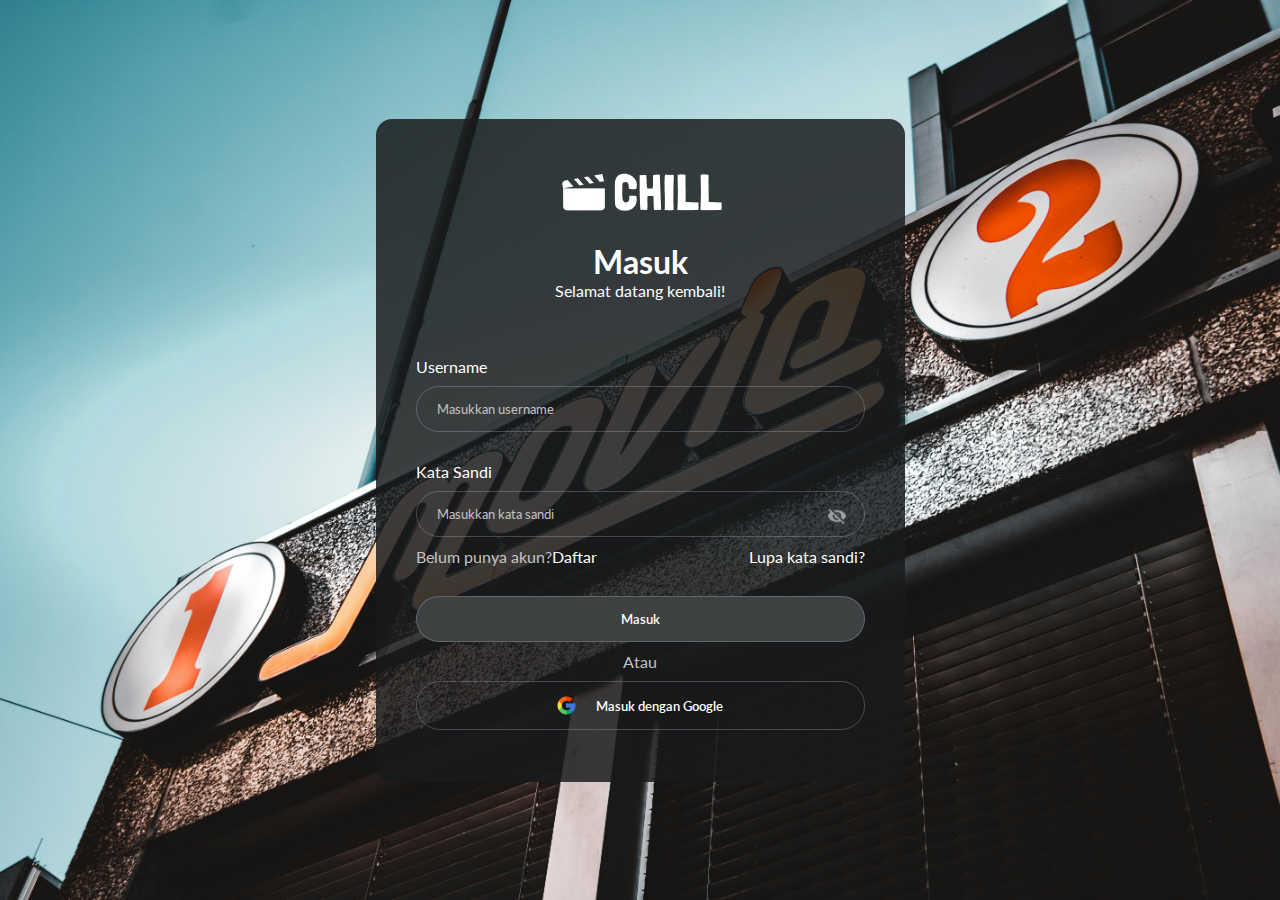
<file: login/index.html>
<!DOCTYPE html>
<html lang="en">
<head>
    <meta charset="UTF-8">
    <meta name="viewport" content="width=device-width, initial-scale=1.0">
    <title>Login</title>
    <link rel="stylesheet" href="style.css">
</head>
<body>
    
    <div class="login-card-container">
        <div class="login-logo">
            <img src="../assets/Logo.png" alt="logo">
        </div>
        <div class="login-header">
            <h3>Masuk</h3>
            <p>Selamat datang kembali!</p>
        </div>
        <form class="login-form">
            <label for="username">Username</label>
            <div class="form-item">
                <input type="email" name="email" placeholder="Masukkan username">
            </div>
            <label for="password">Kata Sandi</label>
            <div class="form-item">
                <input type="password" name="password" placeholder="Masukkan kata sandi">
                <img class="eye-off-btn" src="..//assets/eye-off.png" alt="logo">
            </div>
            <div class="links">
                <p>Belum punya akun?<a href="../register/index.html">Daftar</a></p>
                <a href="#">Lupa kata sandi?</a>
            </div>
            <div class="btn-login-footer">
                <button class="btn-submit" type="submit">Masuk</button>
                <p>Atau</p>
                <button class="btn-google" type="submit">
                    <img src="../assets/2991148 1.png" alt="google">
                    Masuk dengan Google
                </button>
            </div>
        </form>
    </div>


</body>
</html>
</file>
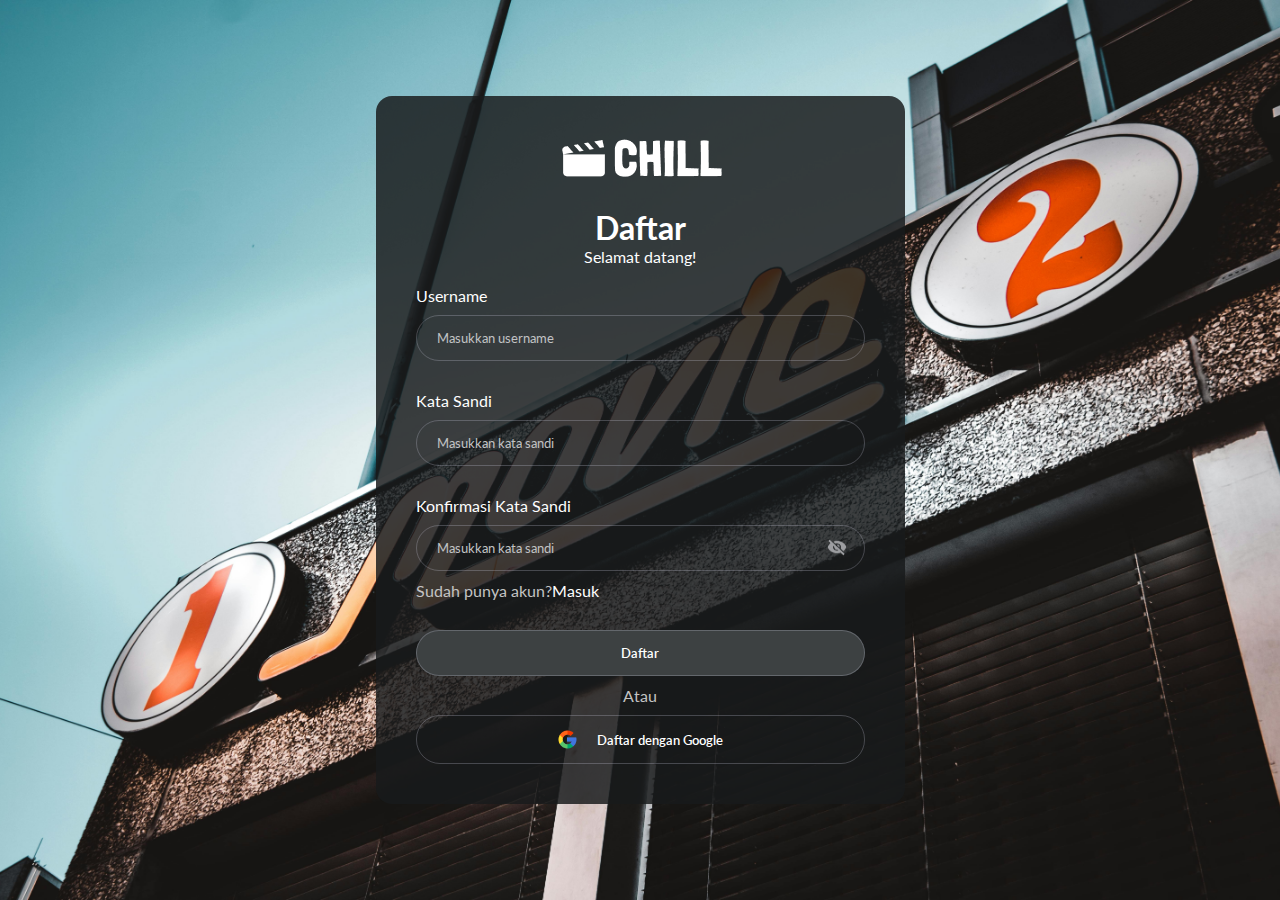
<file: register/index.html>
<!DOCTYPE html>
<html lang="en">
<head>
    <meta charset="UTF-8">
    <meta name="viewport" content="width=device-width, initial-scale=1.0">
    <title>Register</title>
    <link rel="stylesheet" href="style.css">
</head>
<body>
    
    <div class="register-card-container">
        <div class="login-logo">
            <img src="../assets/Logo.png" alt="logo">
        </div>
        <div class="login-header">
            <h3>Daftar</h3>
            <p>Selamat datang!</p>
        </div>
        <form class="login-form">
            <label for="username">Username</label>
            <div class="form-item">
                <input type="email" name="email" placeholder="Masukkan username">
            </div>
            <label for="password">Kata Sandi</label>
            <div class="form-item">
                <input type="password" name="password" placeholder="Masukkan kata sandi">
                <img class="eye-off-btn" src="..//assets/eye-off.png" alt="logo">
            </div>
            <label for="password">Konfirmasi Kata Sandi</label>
            <div class="form-item">
                <input type="password" name="password" placeholder="Masukkan kata sandi">
                <img class="eye-off-btn" src="..//assets/eye-off.png" alt="logo">
            </div>
            <div class="link">
                <p>Sudah punya akun?<a href="#">Masuk</a></p>
            </div>
            <div class="btn-login-footer">
                <button class="btn-submit" type="submit">Daftar</button>
                <p>Atau</p>
                <button class="btn-google" type="submit">
                    <img src="../assets/2991148 1.png" alt="google">
                    Daftar dengan Google
                </button>
            </div>
        </form>
    </div>


</body>
</html>
</file>
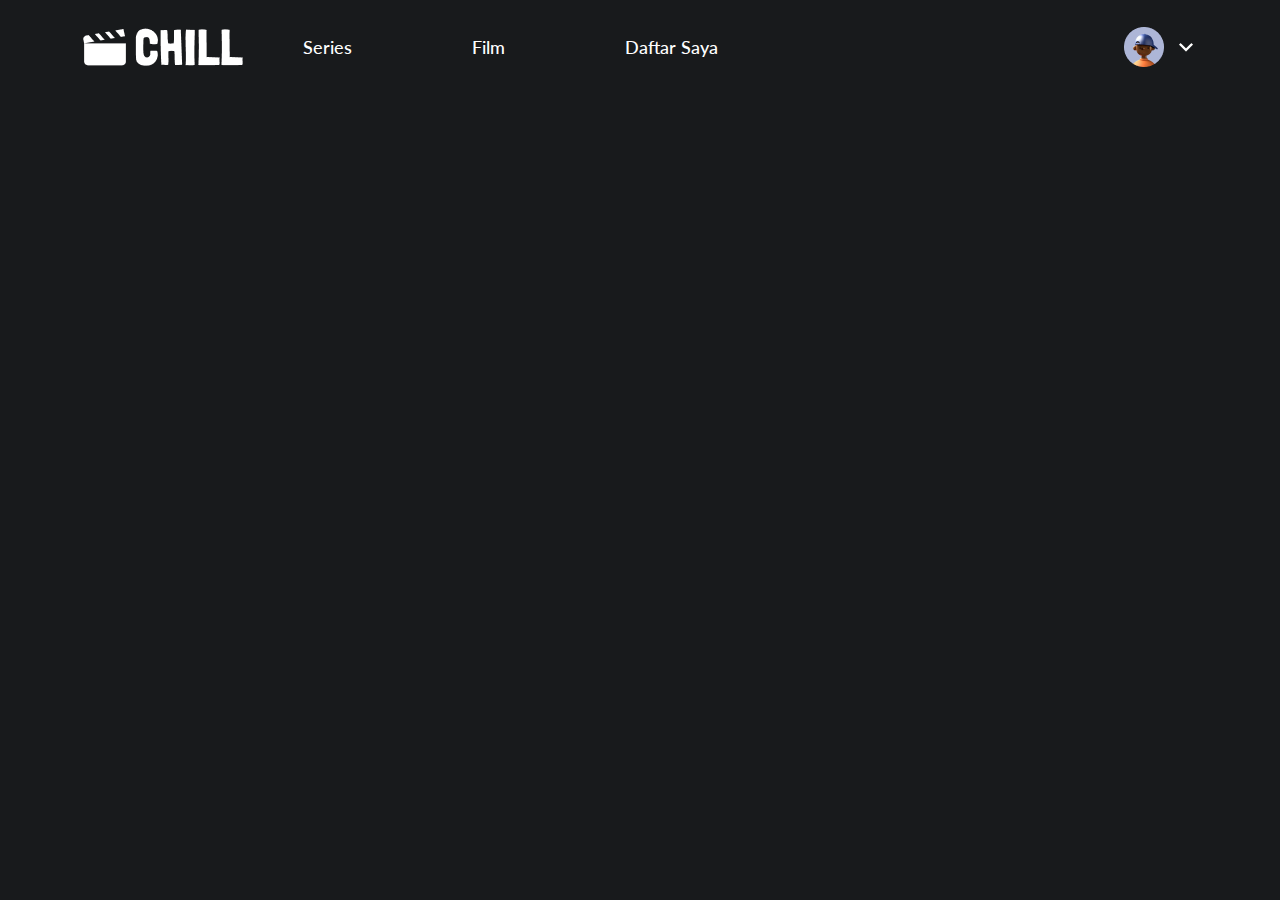
<file: beranda/indexx.html>
<!DOCTYPE html>
<html lang="en">
<head>
    <meta charset="UTF-8">
    <meta name="viewport" content="width=device-width, initial-scale=1.0">
    <title>Beranda</title>
    <link rel="stylesheet" href="style.css">
</head>
<body>
   
<header class="header">
    <nav class="navbar">
        <img src="../assets/Logo.png" alt="">
        <a href="#">Series</a>
        <a href="#">Film</a>
        <a href="#">Daftar Saya</a>
    </nav>
    <div class="top-right">
        <img src="../assets/Avatar.png" alt="Profile">
    </div>
</header>

</body>
</html>
</file>
<file: login/style.css>
@import url('https://fonts.googleapis.com/css2?family=Lato:ital,wght@0,100;0,300;0,400;0,700;0,900;1,100;1,300;1,400;1,700;1,900&display=swap');

* {
    padding: 0;
    margin: 0;
    box-sizing: border-box;
    font-family: "Lato", sans-serif;
}

body {
    min-height: 100vh;
    display: flex;
    align-items: center;
    justify-content: center;
    background: url(../assets/pexels-suissounet-1200450.jpg);
    background-size: cover;
    background-repeat: no-repeat;
    background-position: center;
    overflow: hidden;
}

.login-card-container {
    width: 100%;
    max-width: 529px;
    height: 663px;
    color: #ffffff;
    background: rgba(24, 26, 28, 0.84);
    display: flex;
    flex-direction: column;
    border-radius: 16px;
    padding: 40px;
    align-items: center;
    justify-content: center;
}

.login-logo img {
    width: 163px;
    margin-bottom: 25px;
}

.login-header {
    text-align: center;
    margin-bottom: 37px;
}

.login-header h3 {
    font-size: 32px;
    font-weight: 700;
}

.login-header p {
    font-size: 16px;
    font-weight: 400;
}

.login-form {
    display: flex;
    flex-direction: column;
    width: 100%; 
    position: relative;
    gap: 10px;
}

.login-form label {
    font-size: 16px;
    font-weight: 400;
    margin-top: 20px;
}

.login-form .form-item input {
    position: relative;
    width: 100%;
    padding: 14px 20px;
    border: 1px solid rgba(231, 227, 252, 0.23);
    border-radius: 24px;
    background: transparent;
    color: #ffffff;
}

.login-form input::placeholder {
    color: rgba(193, 194, 196, 1);
}

.login-form .eye-off-btn {
    width: 20px;
    height: 20px;
    position: absolute;
    right: 4%;
    bottom: 52%;
}


.login-form .links {
    display: flex;
    align-items: center;
    justify-content: space-between;
    margin-bottom: 20px;
}

.login-form .links p {
    color: #c3c3c3;
}

.login-form .links a {
    text-decoration: none;
    color: #ffffff;
}

.login-form .links a:hover {
    text-decoration: underline;
}

.login-form .btn-login-footer {
width: 100%;
    display: flex;
    flex-direction: column;
}

.login-form .btn-login-footer button {
    width: 100%;
    padding: 14px 20px;
    font-weight: 600;
    border-radius: 24px;
    border: 1px solid rgba(231, 227, 252, 0.23);
    color: #ffffff;
    cursor: pointer;
}

.login-form .btn-login-footer p {
    text-align: center;
    margin: 10px 0;
    color: #c3c3c3;
}

.login-form .btn-login-footer .btn-submit {
    background-color: rgba(61, 65, 66, 1);
}

.login-form .btn-login-footer .btn-google {
    display: flex;
    justify-content: center;
    align-items: center;
    gap: 20px;
    background-color: transparent;
}

/* Responsive */

@media (max-width: 576px) {
    .login-card-container {
        width: 400px;
        padding: 2rem;
    }

    .login-form .links {
        font-size: 14px;
    }
}
</file>
<file: register/style.css>
@import url('https://fonts.googleapis.com/css2?family=Lato:ital,wght@0,100;0,300;0,400;0,700;0,900;1,100;1,300;1,400;1,700;1,900&display=swap');

* {
    padding: 0;
    margin: 0;
    box-sizing: border-box;
    font-family: "Lato", sans-serif;
}

body {
    min-height: 100vh;
    display: flex;
    align-items: center;
    justify-content: center;
    background: url(../assets/pexels-suissounet-1200450.jpg);
    background-size: cover;
    background-repeat: no-repeat;
    background-position: center;
    overflow: hidden;
}

.register-card-container {
    width: 100%;
    max-width: 529px;
    color: #ffffff;
    background: rgba(24, 26, 28, 0.84);
    display: flex;
    flex-direction: column;
    border-radius: 16px;
    padding: 40px;
    align-items: center;
    justify-content: center;
}

.login-logo img {
    width: 163px;
    margin-bottom: 25px;
}

.login-header {
    text-align: center;
}

.login-header h3 {
    font-size: 32px;
    font-weight: 700;
}

.login-header p {
    font-size: 16px;
    font-weight: 400;
}

.login-form {
    display: flex;
    flex-direction: column;
    width: 100%; 
    position: relative;
    gap: 10px;
}

.login-form label {
    font-size: 16px;
    font-weight: 400;
    margin-top: 20px;
}

.login-form .form-item input {
    position: relative;
    width: 100%;
    padding: 14px 20px;
    border: 1px solid rgba(231, 227, 252, 0.23);
    border-radius: 24px;
    background: transparent;
    color: #ffffff;
}

.login-form input::placeholder {
    color: rgba(193, 194, 196, 1);
}

.login-form .eye-off-btn {
    width: 20px;
    height: 20px;
    position: absolute;
    right: 4%;
    bottom: 41.5%;
}


.login-form .link {
display: flex;
    align-items: center;
    justify-content: space-between;
    margin-bottom: 20px;
}

.login-form .link p {
    color: #c3c3c3;
}

.login-form .link a {
    text-decoration: none;
    color: #ffffff;
}

.login-form .link a:hover {
    text-decoration: underline;
}

.login-form .btn-login-footer {
width: 100%;
    display: flex;
    flex-direction: column;
}

.login-form .btn-login-footer button {
    width: 100%;
    padding: 14px 20px;
    font-weight: 600;
    border-radius: 24px;
    border: 1px solid rgba(231, 227, 252, 0.23);
    color: #ffffff;
    cursor: pointer;
}

.login-form .btn-login-footer p {
    text-align: center;
    margin: 10px 0;
    color: #c3c3c3;
}

.login-form .btn-login-footer .btn-submit {
    background-color: rgba(61, 65, 66, 1);
}

.login-form .btn-login-footer .btn-google {
    display: flex;
    justify-content: center;
    align-items: center;
    gap: 20px;
    background-color: transparent;
}

/* Responsive */

@media (max-width: 576px) {
    body {
        padding: 2rem 0;
    }

    .register-card-container {
        width: 400px;
        padding: 2rem;
    }
}
</file>
<file: beranda/style.css>
@import url('https://fonts.googleapis.com/css2?family=Lato:ital,wght@0,100;0,300;0,400;0,700;0,900;1,100;1,300;1,400;1,700;1,900&display=swap');

* {
    margin: 0;
    padding: 0;
    box-sizing: border-box;
    font-family: "Lato", sans-serif;
    color: #ffffff;
    scroll-behavior: smooth;
}

body {
    background-color: #181A1C;
}

    /* Navbar */
.header {
    height: 94px;
    display: flex;
    justify-content: space-between;    
    align-items: center;
    padding: 0px 80px;
}

.header .navbar {
    display: flex;
    align-items: center;
    justify-content: space-between;
}

.header .navbar a {
    text-decoration: none;
    font-size: 18px;
    font-weight: 500;
    padding: 0 60px;
} 

.header .navbar .logo {
    height: 44px;
}

.header .navbar .mini-logo {
    display: none;
}

.header .top-right .dropdown {
    position: relative;
    top: -13px;
    right: -4px;
    cursor: pointer;
}

.header .top-right {
    display: flex;
    align-items: flex-end;
    justify-content: flex-end;
}

.header .top-right ul{
    background-color: #181A1C;
    position: absolute;
    top: 70px;
    right: 20px;
    padding: 15px 10px;
    width: 180px;
    border-radius: 5px;
    display: none;
    list-style-type: none;
}

.header .top-right ul li img {
    padding: 0 10px;
}

.header .top-right .dropdown:hover ~ ul{
    display: block;
}

    /* Hero Section */
.hero-section {
    background-image: url(../assets/Rectangle\ 9.png);
    background-size: cover;
    background-position: center;
    display: flex;
    justify-content: flex-end;
    flex-direction: column;
    width: 100%;
    height: 587px;
}

.hero-section .hero-detail {
    padding-left: 60px;
    padding-bottom: 70px;
}

.hero-section .hero-detail .hero-description {
    margin-bottom: 50px;
    max-width: 645px;
}

.hero-section .hero-detail .hero-description h1 {
    font-weight: 700;
    font-size: 48px;
    margin-bottom: 15px;
}

.hero-section .hero-detail .hero-description p {
    font-weight: 500;
    font-size: 18px;
}

.hero-section .hero-detail .btn-preview {
    display: flex;
    justify-content: space-between;
    align-items: center;
}

.hero-section .hero-detail .btn-preview .btn-detail {
    display: flex;
    gap: 15px;
}

.hero-section .hero-detail .btn-preview .btn-detail button {
    background-color: transparent;
    border-radius: 48px;
    border: none;
    padding: 10px 26px;
    display: flex;
    align-items: center;
    gap: 10px;
    font-size: 18px;
    font-weight: 400;
}

.hero-section .hero-detail .btn-preview .btn-detail .btn-start {
    background: #0F1E93;
    cursor: pointer;
}

.hero-section .hero-detail .btn-preview .btn-detail .btn-movie-detail {
    background-color: #22282A;
    cursor: pointer;
}

.hero-section .hero-detail .btn-preview .btn-detail button:last-of-type {
    background-color: transparent;
    color: #C1C2C4;
    border: 1px solid #C1C2C4;
    padding: 10px;
    border-radius: 24px;
}

.hero-section .hero-detail .btn-preview .btn-audio-off {
    padding: 10px;
    border: 1px solid #C1C2C4;
    border-radius: 70%;
    margin-right: 7.5%;
    display: flex;
    align-items: center;
    justify-content: center;
    cursor: pointer;
}

    /* Movie Section */
.movie-section {
    margin: 40px auto;
    width: 100%;
    position: relative;
    overflow: hidden;
    display: flex;
    justify-content: center;
    flex-direction: column;
}

.movie-section h3 {
    font-weight: 700;
    font-size: 32px;
    margin-bottom: 30px;
    margin-left: 60px;
}

.movie-section .movies {
    display: flex;
    justify-content: center;
    align-items: center;
    gap: 30px;
}

.movie-section .movies .movie-list-new-episode img,
.movie-section .movies .movie-list-top img,
.movie-section .movies .movie-list-new-release img {
    width: 234px;
    height: 365px;
}

.movie-section .movies .movie-list-new-episode p,
.movie-section .movies .movie-list-new-release p{
    background-color: rgba(15, 30, 147, 1);
    padding: 4px 10px;
    position: absolute;
    margin-top: 15px;
    margin-left: 10px;
    border-radius: 24px;
}

.movie-section .movies .movie-list-top p {
    display: flex;
    flex-direction: column;
    position: absolute;
    padding: 5px;
    background-color: rgba(183, 31, 29, 1);
    margin-left: 13%;
    border-radius: 0 4px 0 4px;
}

.movie-section .left-arrow {
    border-radius: 50%;
    border: 1px solid #E7E3FC3B;
    background-color: #2F3334;
    padding: 10px;
    position: absolute;
    left: 3%;
    bottom: 25%;
}

.movie-section .right-arrow {
    border-radius: 50%;
    border: 1px solid #E7E3FC3B;
    background-color: #2F3334;
    padding: 10px;
    position: absolute;
    right: 3%;
    bottom: 25%;
}

.movie-section .continue-movie-list {
    display: flex;
    justify-content: center;
    align-items: center;
    gap: 30px;
}

.movie-section .continue-movie-list .card-continue-movie-1 {
    background: url(../assets/dont-look-up.png);
    width: 302px;
    height: 162px;
    display: flex;
    justify-content: space-between;
    background-size: cover;
    background-repeat: no-repeat;
    border-radius: 10px;
    align-items: end;
    font-size: 15px;
    padding: 10px;
}

.movie-section .continue-movie-list .card-continue-movie-2 {
    background: url(../assets/all-of-us-are-dead.png);
    width: 302px;
    height: 162px;
    display: flex;
    justify-content: space-between;
    background-size: cover;
    background-repeat: no-repeat;
    border-radius: 10px;
    align-items: end;
    font-size: 15px;
    padding: 10px;
}

.movie-section .continue-movie-list .card-continue-movie-3 {
    background: url(../assets/blue-lock.png);
    width: 302px;
    height: 162px;
    display: flex;
    justify-content: space-between;
    background-size: cover;
    background-repeat: no-repeat;
    border-radius: 10px;
    align-items: end;
    font-size: 15px;
    padding: 10px;
}

.movie-section .continue-movie-list .card-continue-movie-4 {
    background: url(../assets/a-man-called-otto.png);
    width: 302px;
    height: 162px;
    display: flex;
    justify-content: space-between;
    background-size: cover;
    background-repeat: no-repeat;
    border-radius: 10px;
    align-items: end;
    font-size: 15px;
    padding: 10px;
}

.movie-section .trending-left-arrow, 
.movie-section .top-left-arrow,
.movie-section .new-episode-left-arrow {
    border-radius: 50%;
    border: 1px solid #E7E3FC3B;
    background-color: #2F3334;
    padding: 10px;
    position: absolute;
    left: 3.5%;
    bottom: 40%;
}

.movie-section .top-right-arrow,
.movie-section .trending-right-arrow,
.movie-section .new-episode-right-arrow {
    border-radius: 50%;
    border: 1px solid #E7E3FC3B;
    background-color: #2F3334;
    padding: 10px;
    position: absolute;
    right: 3.5%;
    bottom: 40%;
}

/* Footer */
.footer {
    background-color: #181A1C;
    display: flex;
    justify-content: space-between;
    align-items: center;
    padding: 40px 80px;
    gap: 20px;
}

.footer .footer-logo img{
    margin-bottom: 20px;
}

.footer .footer-content {
    display: flex;
    flex-direction: column;
    justify-content: center;
}

.footer .footer-content .genre-arrow,
.footer .footer-bantuan .bantuan-arrow {
    display: none;
}

.footer .footer-content .col {
    display: flex;
    justify-content: center;
    gap: 20px;
}

.footer .footer-content .col ul,
.footer .footer-bantuan ul {
    list-style-type: none;
}

.footer .footer-content .col ul li,
.footer .footer-bantuan ul li {
    padding: 7px 0;
}

.footer .footer-content .col ul li a,
.footer .footer-bantuan ul li a {
    color: #C1C2C4;
    text-decoration: none;
}

.footer .footer-content .col ul li a:hover,
.footer .footer-bantuan ul li a:hover {
    text-decoration: underline;
}


    /* Responsive Mobile Phone */
@media (max-width: 560px) {    
   .header {
    padding: 0 20px;
   }
   .header .navbar .logo{
    display: none;
   }
   .header .navbar .mini-logo{
    display: block;
   }
   .header .navbar a {
    padding: 0 10px;
    font-size: 15px;
   }
   .hero-section {
    height: 225px;
   }
   .hero-section .hero-detail {
    padding: 25px;
   }
   .hero-section .hero-detail .hero-description {
    margin-bottom: 12px;
   }
   .hero-section .hero-detail .hero-description h1 {
    font-size: 24px;
    margin-bottom: 12px;
   }
   .hero-section .hero-detail .hero-description p {
    font-size: 12px;
    overflow: hidden;
    text-overflow: ellipsis;
    display: -webkit-box;
    -webkit-line-clamp: 2;
    line-clamp: 2;
    -webkit-box-orient: vertical;
   }
   .hero-section .hero-detail .btn-preview .btn-detail button {
    padding: 4px 12px;
    font-size: 12px;
    }
    .hero-section .hero-detail .btn-preview .btn-audio-off {
        padding: 6px;
        margin-right: 3%;
    }

    .movie-section {
        display: flex;
        align-items: start;
        padding-left: 20px;
        overflow-x: hidden;
    }
    .movie-section h3 {
        font-size: 25px;
        font-weight: 500;
        margin-left: -2px;
    }   
    .movie-section .movies {
        gap: 15px;
    }    
    .movie-section .movies .movie-list-top img,
    .movie-section .movies .movie-list-new-episode img,
    .movie-section .movies .movie-list-new-release img {
        width: 95px;
        height: 145px;
    }
    .movie-section .movies .movie-list-new-episode p,
    .movie-section .movies .movie-list-new-release p {
        font-size: 5px;
        margin-top: 10px;
        margin-left: 5px;
    }
    .movie-section .movies .movie-list-top p {
        font-size: 6px;
    }
    .movie-section .left-arrow,
    .movie-section .top-left-arrow,
    .movie-section .trending-left-arrow,
    .movie-section .new-episode-left-arrow,
    .movie-section .right-arrow,
    .movie-section .top-right-arrow,
    .movie-section .trending-right-arrow,
    .movie-section .new-episode-right-arrow {
        display: none;
    }

    .footer {
        align-items: start;
        flex-direction: column;
        padding: 20px;
    }
    .footer .footer-logo img {
        margin-bottom: 20px;
        height: 25px;
    }
    .footer .footer-content .genre-arrow {
        display: block;
        width: 7px;
        height: 12px;
        position: absolute;
        right: 5%;
    }
    .footer .footer-bantuan .bantuan-arrow {
        display: block;
        width: 7px;
        height: 12px;
        position: absolute;
        right: 5%;
        bottom: -130%;
    }    
    .footer .footer-content .col, 
    .footer .footer-bantuan ul {
        display: none;
    } 
}
</file>
